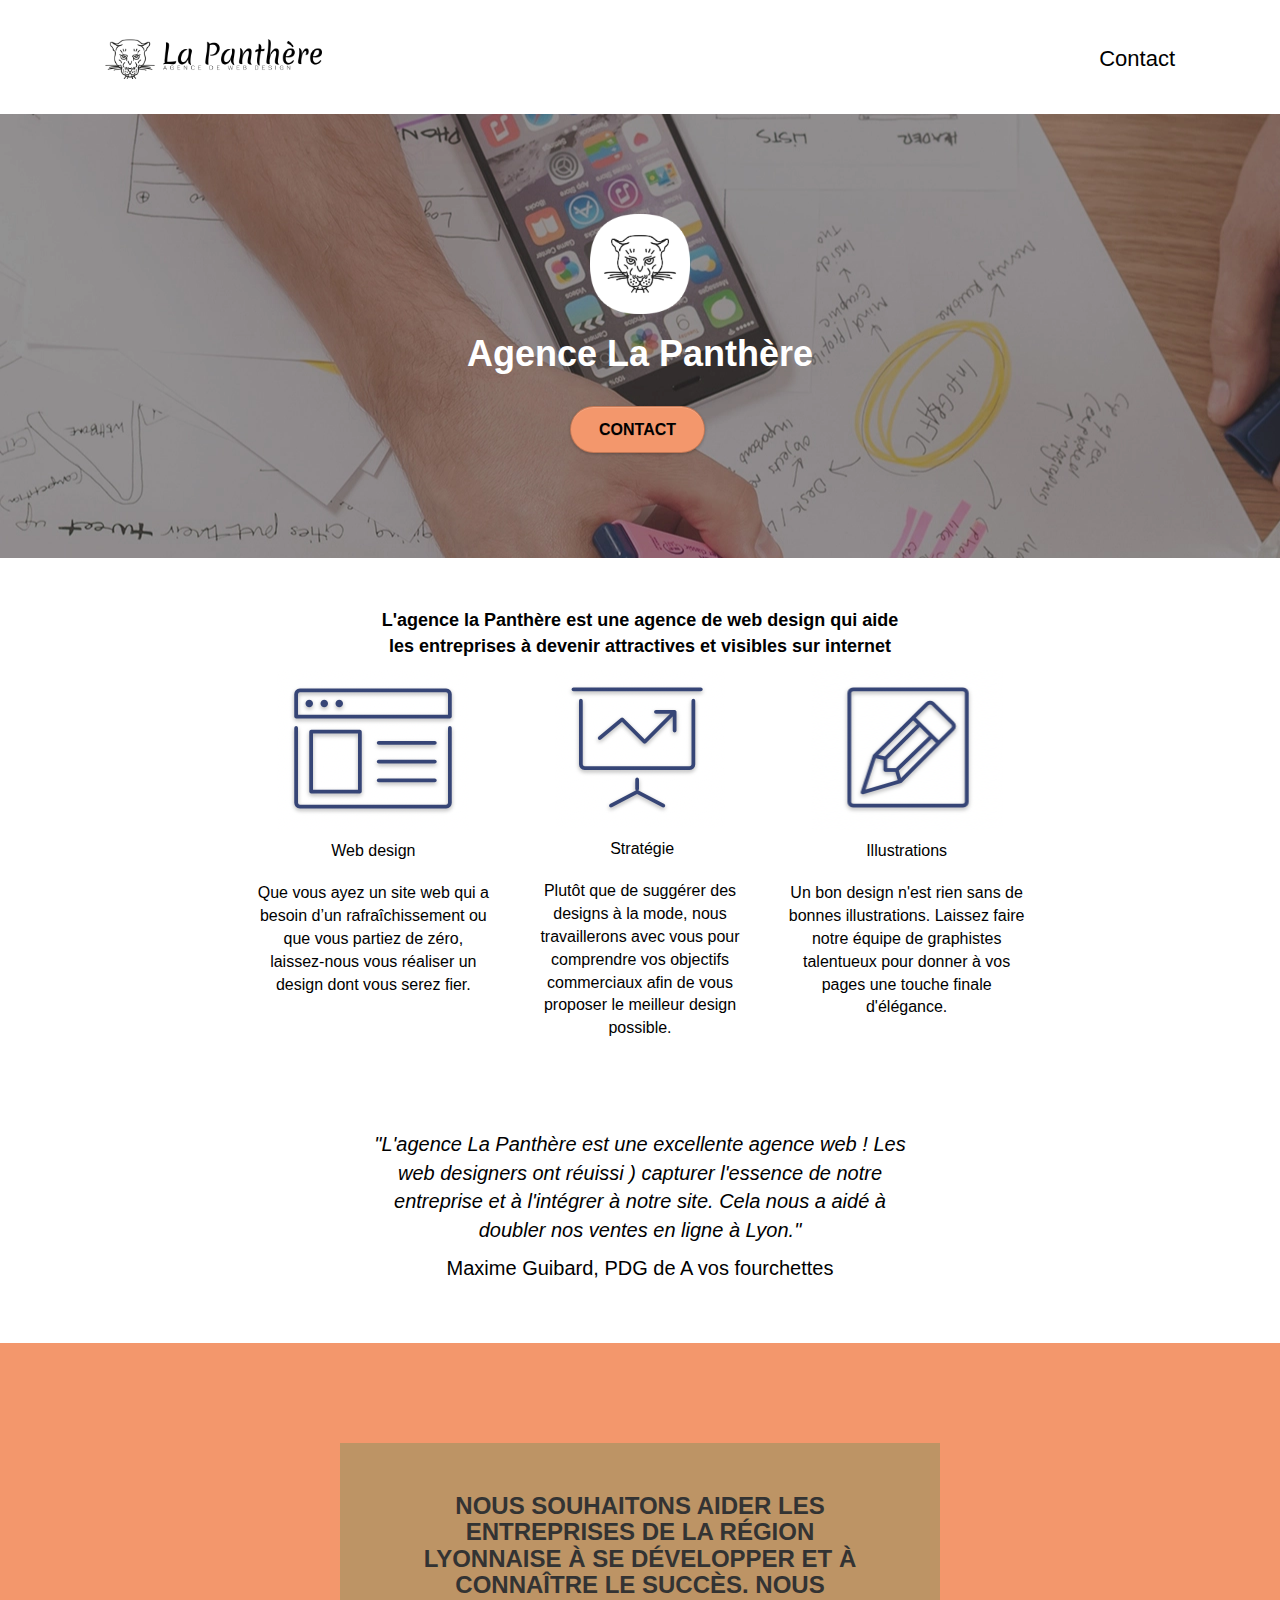
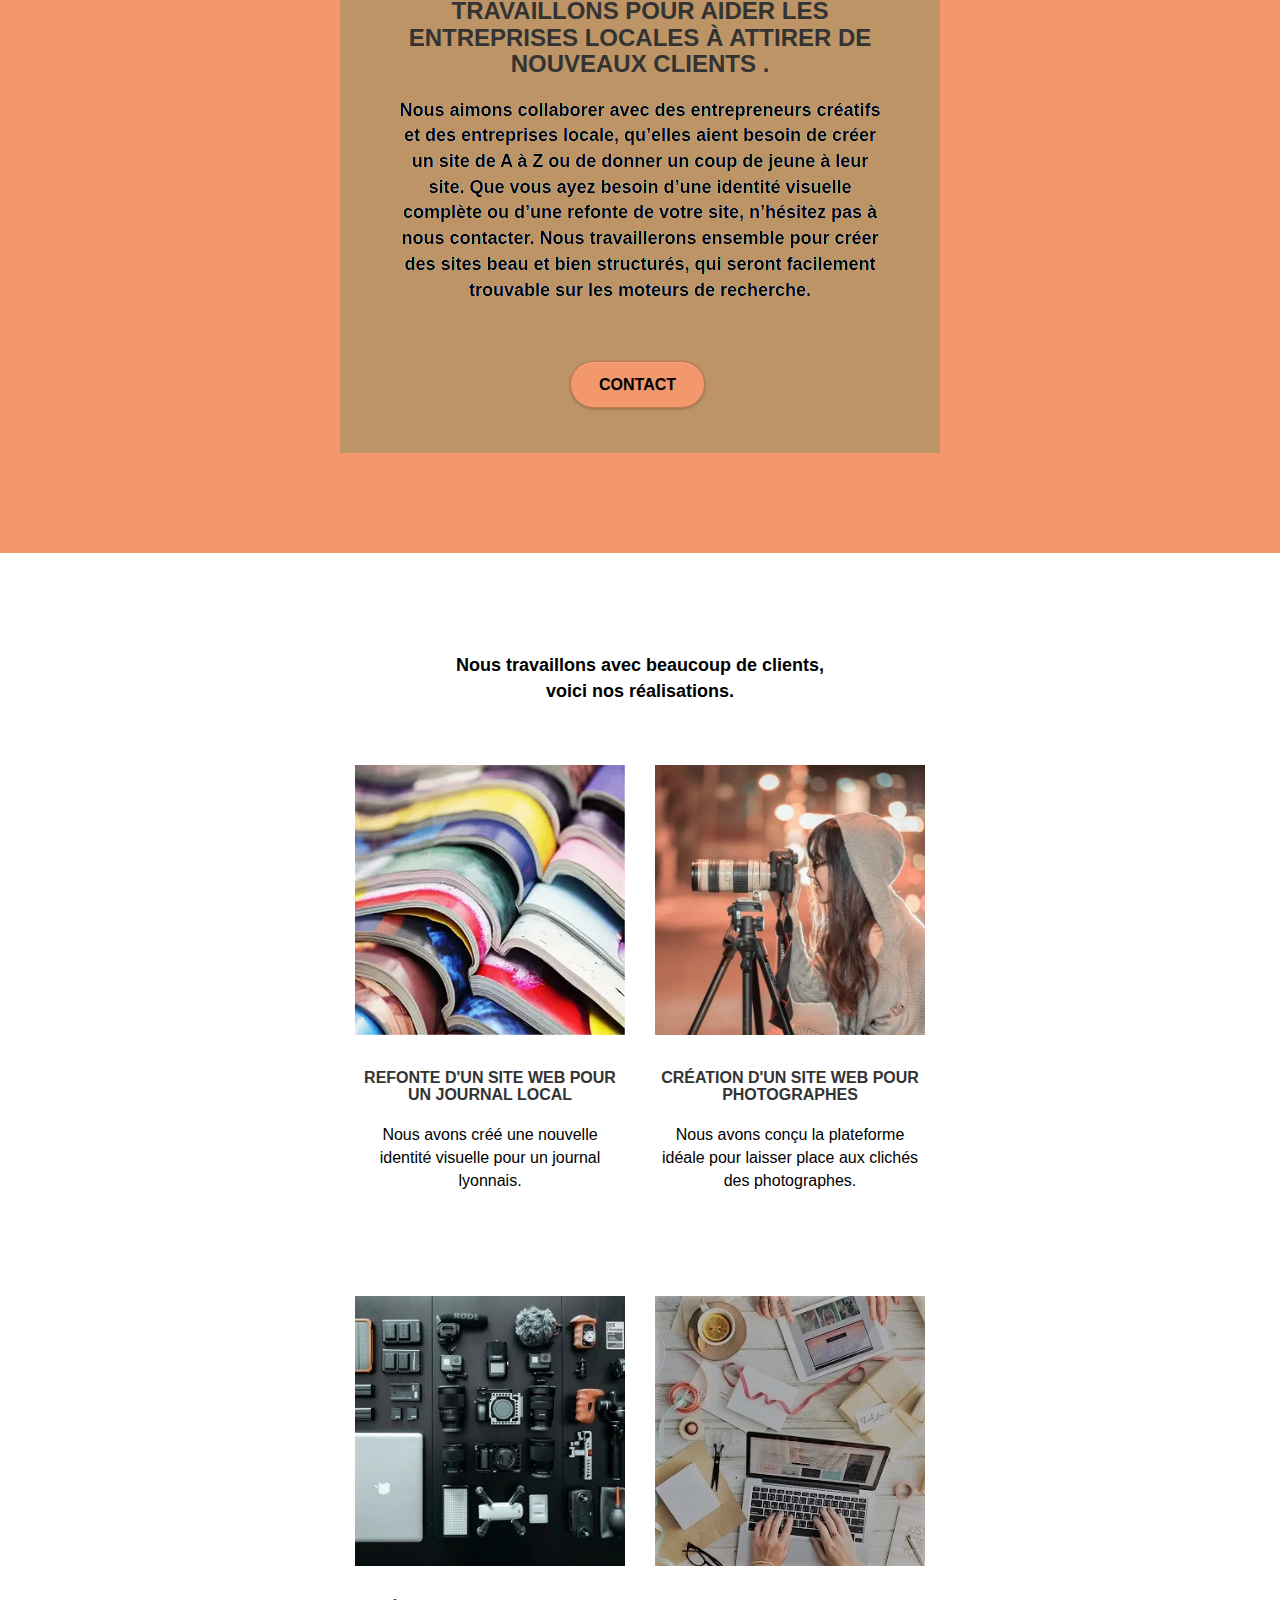
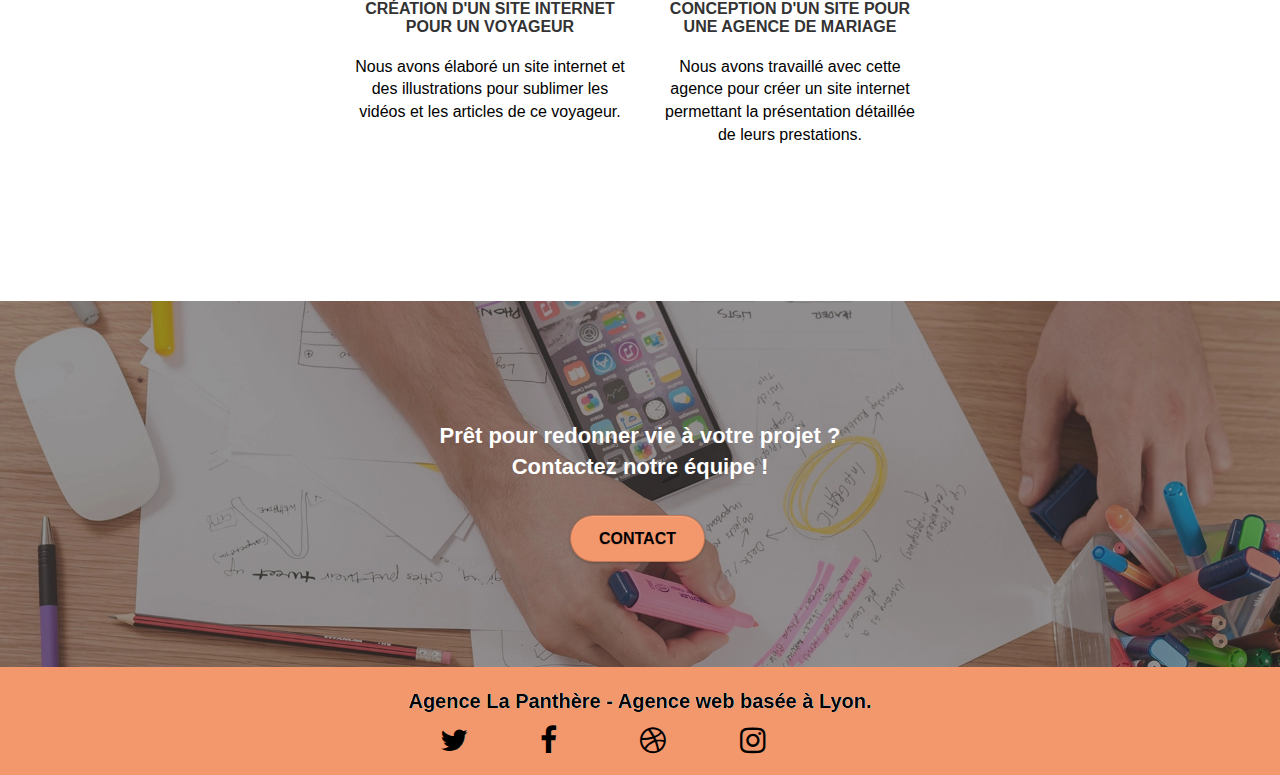
<file: index.html>
<!doctype html>
<html lang="fr">
<head>
    <meta charset="utf-8">
	<meta name="robots" content="index, follow">
	<meta name="description" content="Bienvenue sur la Panthère, une agence web basée sur Lyon, pour réaliser vos projets de webdesign">
    <meta name="viewport" content="width=device-width, initial-scale=1.0, viewport-fit=cover">
    <link rel="shortcut icon" type="image/png" href="favicon.jpg">
	
    
	<link rel="stylesheet" type="text/css" href="./css/bootstrap.css">
	<link rel="stylesheet" type="text/css" href="./css/et-line.css">
	<link rel="stylesheet" type="text/css" href="./css/font-awesome.css">
	<link rel="stylesheet" type="text/css" href="style.css">

	
    
	<script defer src="./js/jquery-2.1.0.js"></script>	
	<script defer src="./js/bootstrap.js"></script>
	<script defer src="./js/blocs.js"></script>
	<script defer src="./js/jquery.touchSwipe.js"></script>

    <title>Agence webdesign La Panthère Lyon</title>

    
<!-- Analytics -->
<!-- Google tag (gtag.js) -->
<!--<script async src="https://www.googletagmanager.com/gtag/js?id=G-XCWBS0M7JE" defer></script>-->
<script>
  window.dataLayer = window.dataLayer || [];
  function gtag(){dataLayer.push(arguments);}
  gtag('js', new Date());

  gtag('config', 'G-XCWBS0M7JE');
</script>
 
<!-- Analytics END -->
    
</head>
<body>
<!-- Principal conteneur -->
<div class="page-container">
    
<!-- bloc-0 -->
<div class="bloc bgc-white l-bloc " id="bloc-0">
	<div class="container bloc-sm">
		<nav>
			<div class="navbar-header1">
				<a class="navbar-brand" href="index.html">
				<img src="img/agence-la-panthere-monochrome.webp" alt="logo de l'agence la panthere" height="40" />
				</a>
				<a href="contact.html">Contact</a>
			</div>
		</nav>
	</div>
</div>

<!-- bloc-0 END -->

<!-- bloc-1-presentation -->
<main>
<div class="bloc bgc-dark-slate-blue bg-banniere d-bloc bg-t-edge bloc-bg-texture texture-paper b-parallax" id="bloc-1-hero">
	<div class="container bloc-lg">
		<div class="row tight-width-whitespace">
			<div class="col-sm-12">
				<img src="img/logo.webp" loading="lazy" class="center-block image-resize-mode" width="100" height="100" alt="Logo de l'Agence La Panthère" />
				<h1 class="text-center hero-bloc-text tc-white ">
					Agence La Panthère
				</h1>
				<div class="text-center">
					<form action="contact.html">
						<button	type="submit" class="btn btn-lg btn-clean btn-rd cta-hero btn-atomic-tangerine">CONTACT</button>
					</form>
				</div>
			</div>
		</div>
	</div>
</div>
<!-- bloc-1-presentation END -->

<!-- bloc-2-services -->
<div class="bloc bgc-white l-bloc" id="bloc-2-services">
	<div class="container bloc-md">
		<div class="row">
			<div class="col-sm-12 text-center">
				<p class="intro">L'agence la Panthère est une agence de web design qui aide<br> les entreprises à devenir attractives et visibles sur internet</p>
			</div>
		</div>
		<div class="row voffset-lg med-width-whitespace">
			<div class="col-sm-4">
				<div class="text-center">
					<img src="img/webdesign.webp" loading="lazy" width="192" height="160" alt="image représentant l'activité de web design de l'agence">
				</div>
				<h2 class="mg-md text-center">
					Web design
				</h2>
				<p class="text-center ">
					Que vous ayez un site web qui a besoin d&rsquo;un rafraîchissement ou que vous partiez de zéro, laissez-nous vous réaliser un design dont vous serez fier.
				</p>
			</div>
			<div class="col-sm-4">
				<div class="text-center">
					<img src="img/strategie.webp" loading="lazy" width="170" height="158" alt="logo chapitre strategie">
				</div>
				<h2 class="mg-md text-center">
					&nbsp;Stratégie
				</h2>
				<p class="text-center ">
					Plutôt que de suggérer des designs à la mode, nous travaillerons avec vous pour comprendre vos objectifs commerciaux afin de vous proposer le meilleur design possible.<br>
				</p>
			</div>
			<div class="col-sm-4">
				<div class="text-center">
					<img src="img/illustrations.webp" loading="lazy" width="192" height="160" alt="logo chapitre illustrations">
				</div>
				<h2 class="mg-md text-center">
					Illustrations
				</h2>
				<p class="text-center ">
					Un bon design n'est rien sans de bonnes illustrations. Laissez faire notre équipe de graphistes talentueux pour donner à vos pages une touche finale d'élégance.
				</p>
			</div>
		</div>
		<div class="row voffset-lg voffset">
			<div class="col-xs-12 col-md-8 col-md-offset-2 text-center">
				<p class="com">"L'agence La Panthère est une excellente agence web ! Les<br>
				web designers ont réuissi ) capturer l'essence de notre<br> entreprise 
				et à l'intégrer à notre site. Cela nous a aidé à<br> doubler nos ventes en 
				ligne à Lyon."</p>
				<p class="nom-com">
					Maxime Guibard, PDG de A vos fourchettes
				</p>
			</div>
		</div>
	</div>
</div>
<!-- bloc-2-services END -->

<!-- bloc-3-what-i-do -->
<div class="bloc tc-white bgc-atomic-tangerine bg-presentation d-bloc bloc-bg-texture texture-paper b-parallax" id="bloc-3-what-i-do">
	<div class="container bloc-lg">
		<div class="row tight-width-whitespace black-background">
			<div class="col-sm-12">
				<h3 class="mg-md text-center tc-white">
					Nous souhaitons aider les entreprises de la région Lyonnaise à se développer et à connaître le succès. Nous travaillons pour aider les entreprises locales à attirer de nouveaux clients .<br>
				</h3>
				<p class="text-center white">
					Nous aimons collaborer avec des entrepreneurs 
					créatifs et des entreprises locale, qu’elles 
					aient besoin de créer un site de A à Z ou de 
					donner un coup de jeune à leur site. Que vous 
					ayez besoin d’une identité visuelle complète 
					ou d’une refonte de votre site, n’hésitez pas 
					à nous contacter. Nous travaillerons ensemble 
					pour créer des sites beau et bien structurés, 
					qui seront facilement trouvable sur les moteurs 
					de recherche. <br><br>
					</p>

					<form action="contact.html" class="form-btn">
						<button	type="submit" class="btn btn-lg btn-clean btn-rd cta-hero btn-atomic-tangerine">CONTACT</button>
					</form>
			</div>
		</div>
	</div>
</div>
<!-- bloc-3-what-i-do END -->

<!-- bloc-4-portfolio -->
<div class="bloc bgc-white bg-lines-h2-bg bg-repeat l-bloc" id="bloc-4-portfolio">
	<div class="container bloc-lg">
		<div class="row">
			<div class="col-sm-12 text-center">
				<p class="com">Nous travaillons avec beaucoup de clients,<br>
					voici nos réalisations.</p>
			</div>
		</div>
		<div class="row tight-width-whitespace portfolio-row">
			<div class="col-sm-6">
				<a href="#" data-lightbox="img/1.webp" data-gallery-id="gallery-1" data-caption="Refonte d'un site web pour un journal local" data-frame="snapshot-lb">
				<img src="img/1-mobile.webp" loading="lazy" alt="Image représentant la refonte du site web d'un journal à Lyon" width="270" height="270" class="img-responsive portfolio-thumb" /></a>
				<h3 class="mg-md text-center">
					Refonte d'un site web pour un journal local
				</h3>
				<p class="text-center">
					Nous avons créé une nouvelle identité visuelle pour un journal lyonnais.
				</p>
			</div>
			<div class="col-sm-6">
				<a href="#" data-lightbox="img/2.webp" data-gallery-id="gallery-1" data-caption="Création d'un site web pour photographes" data-frame="snapshot-lb">
				<img src="img/2.webp" loading="lazy" alt="Image représentant la création d'un site web pour photographes" width="270" height="270" class="img-responsive portfolio-thumb" /></a>
				<h3 class="mg-md text-center">
					Création d'un site web pour photographes
				</h3>
				<p class="text-center">
					Nous avons conçu la plateforme idéale pour laisser place aux clichés des photographes.
				</p>
			</div>
		</div>
		<div class="row tight-width-whitespace portfolio-row">
			<div class="col-sm-6">
				<a href="#" data-lightbox="img/3.webp" data-gallery-id="gallery-1" data-caption="Création d'un site internet pour un voyageur" data-frame="snapshot-lb">
				<img src="img/3.webp" loading="lazy" alt="Image représentant la création d'un site web et d'illustrations pour un voyageur" width="270" height="270" class="img-responsive portfolio-thumb" /></a>
				<h3 class="mg-md text-center">
					Création d'un site internet pour un voyageur
				</h3>
				<p class="text-center">
					Nous avons élaboré un site internet et des illustrations pour sublimer les vidéos et les articles de ce voyageur.
				</p>
			</div>
			<div class="col-sm-6">
				<a href="#" data-lightbox="img/4.webp" data-gallery-id="gallery-1" data-caption="Conception d'un site pour une agence de mariage" data-frame="snapshot-lb">
				<img src="img/4.webp" alt="Image représentant la création d'un site internet pour une agence de mariage" width="270" height="270" class="img-responsive portfolio-thumb" /></a>
				<h3 class="mg-md text-center">
					Conception d'un site pour une agence de mariage
				</h3>
				<p class="text-center">
					Nous avons travaillé avec cette agence pour créer un site internet permettant la présentation détaillée de leurs prestations.
				</p>
			</div>
		</div>
	</div>
</div>
<!-- bloc-4-portfolio END -->

<!-- bloc-5-cta -->
<div class="bloc bgc-dark-slate-blue bg-banniere d-bloc bloc-bg-texture texture-paper" id="bloc-5-cta">
	<div class="container bloc-lg">
		<div class="row">
			<h2 class="question">
				Prêt pour redonner vie à votre projet ?<br>Contactez notre équipe !
			</h2>
			<div class="col-sm-12 text-center">
				<form action="contact.html">
					<button	type="submit" class="btn btn-lg btn-clean btn-rd cta-hero btn-atomic-tangerine">CONTACT</button>
				</form>
			</div>
		</div>
	</div>
</div>
</main>
<!-- bloc-5-cta END -->

<!-- Footer - bloc-8 -->
<footer class="bloc bgc-atomic-tangerine d-bloc" id="bloc-8">
	<div class="container bloc-sm">
		<div class="row">
			<div class="col-sm-12">
				<p class="text-center black">
					Agence La Panthère - Agence web basée à Lyon.<br>
				</p>
				<div class="row row-no-gutters social">
					<div class="col-sm-3">
						<div class="text-center">
							<a class="social" href="https://twitter.com/" aria-label="twitter link"><span class="fa fa-twitter icon-md"></span></a>
						</div>
					</div>
					<div class="col-sm-3">
						<div class="text-center">
							<a class="social" href="https://fr-fr.facebook.com/" aria-label="facebook link"><span class="fa fa-facebook icon-md"></span></a>
						</div>
					</div>
					<div class="col-sm-3">
						<div class="text-center">
							<a class="social" href="https://dribbble.com/" aria-label="dribbble link"><span class="fa fa-dribbble icon-md"></span></a>
						</div>
					</div>
					<div class="col-sm-3">
						<div class="text-center">
							<a class="social" href="https://www.instagram.com/?hl=fr" aria-label="instagram link"><span class="fa fa-instagram icon-md"></span></a>
						</div>

					</div>
				</div>
			</div>
		</div>
	</div>
</footer>
<!-- Footer - bloc-8 END -->

</div>
<!-- Principal conteneur END -->
    

</body>
</html>
</file>
<file: css/et-line.css>
@font-face {
    font-family: et-line;
    src: url(../fonts/et-line.eot);
    src: url(../fonts/et-line.eot?#iefix) format('embedded-opentype'), url(../fonts/et-line.woff) format('woff'), url(../fonts/et-line.ttf) format('truetype'), url(../fonts/et-line.svg#et-line) format('svg');
    font-weight: 400;
    font-style: normal
}

.et-icon-adjustments,
.et-icon-alarmclock,
.et-icon-anchor,
.et-icon-aperture,
.et-icon-attachment,
.et-icon-bargraph,
.et-icon-basket,
.et-icon-beaker,
.et-icon-bike,
.et-icon-book-open,
.et-icon-briefcase,
.et-icon-browser,
.et-icon-calendar,
.et-icon-camera,
.et-icon-caution,
.et-icon-chat,
.et-icon-circle-compass,
.et-icon-clipboard,
.et-icon-clock,
.et-icon-cloud,
.et-icon-compass,
.et-icon-desktop,
.et-icon-dial,
.et-icon-document,
.et-icon-documents,
.et-icon-download,
.et-icon-dribbble,
.et-icon-edit,
.et-icon-envelope,
.et-icon-expand,
.et-icon-facebook,
.et-icon-flag,
.et-icon-focus,
.et-icon-gears,
.et-icon-genius,
.et-icon-gift,
.et-icon-global,
.et-icon-globe,
.et-icon-googleplus,
.et-icon-grid,
.et-icon-happy,
.et-icon-hazardous,
.et-icon-heart,
.et-icon-hotairballoon,
.et-icon-hourglass,
.et-icon-key,
.et-icon-laptop,
.et-icon-layers,
.et-icon-lifesaver,
.et-icon-lightbulb,
.et-icon-linegraph,
.et-icon-linkedin,
.et-icon-lock,
.et-icon-magnifying-glass,
.et-icon-map,
.et-icon-map-pin,
.et-icon-megaphone,
.et-icon-mic,
.et-icon-mobile,
.et-icon-newspaper,
.et-icon-notebook,
.et-icon-paintbrush,
.et-icon-paperclip,
.et-icon-pencil,
.et-icon-phone,
.et-icon-picture,
.et-icon-pictures,
.et-icon-piechart,
.et-icon-presentation,
.et-icon-pricetags,
.et-icon-printer,
.et-icon-profile-female,
.et-icon-profile-male,
.et-icon-puzzle,
.et-icon-quote,
.et-icon-recycle,
.et-icon-refresh,
.et-icon-ribbon,
.et-icon-rss,
.et-icon-sad,
.et-icon-scissors,
.et-icon-scope,
.et-icon-search,
.et-icon-shield,
.et-icon-speedometer,
.et-icon-strategy,
.et-icon-streetsign,
.et-icon-tablet,
.et-icon-target,
.et-icon-telescope,
.et-icon-toolbox,
.et-icon-tools,
.et-icon-tools-2,
.et-icon-trophy,
.et-icon-tumblr,
.et-icon-twitter,
.et-icon-upload,
.et-icon-video,
.et-icon-wallet,
.et-icon-wine {
    font-family: et-line;
    speak: none;
    font-style: normal;
    font-weight: 400;
    font-variant: normal;
    text-transform: none;
    line-height: 1;
    -webkit-font-smoothing: antialiased;
    -moz-osx-font-smoothing: grayscale;
    display: inline-block
}

.et-icon-mobile:before {
    content: "\e000"
}

.et-icon-laptop:before {
    content: "\e001"
}

.et-icon-desktop:before {
    content: "\e002"
}

.et-icon-tablet:before {
    content: "\e003"
}

.et-icon-phone:before {
    content: "\e004"
}

.et-icon-document:before {
    content: "\e005"
}

.et-icon-documents:before {
    content: "\e006"
}

.et-icon-search:before {
    content: "\e007"
}

.et-icon-clipboard:before {
    content: "\e008"
}

.et-icon-newspaper:before {
    content: "\e009"
}

.et-icon-notebook:before {
    content: "\e00a"
}

.et-icon-book-open:before {
    content: "\e00b"
}

.et-icon-browser:before {
    content: "\e00c"
}

.et-icon-calendar:before {
    content: "\e00d"
}

.et-icon-presentation:before {
    content: "\e00e"
}

.et-icon-picture:before {
    content: "\e00f"
}

.et-icon-pictures:before {
    content: "\e010"
}

.et-icon-video:before {
    content: "\e011"
}

.et-icon-camera:before {
    content: "\e012"
}

.et-icon-printer:before {
    content: "\e013"
}

.et-icon-toolbox:before {
    content: "\e014"
}

.et-icon-briefcase:before {
    content: "\e015"
}

.et-icon-wallet:before {
    content: "\e016"
}

.et-icon-gift:before {
    content: "\e017"
}

.et-icon-bargraph:before {
    content: "\e018"
}

.et-icon-grid:before {
    content: "\e019"
}

.et-icon-expand:before {
    content: "\e01a"
}

.et-icon-focus:before {
    content: "\e01b"
}

.et-icon-edit:before {
    content: "\e01c"
}

.et-icon-adjustments:before {
    content: "\e01d"
}

.et-icon-ribbon:before {
    content: "\e01e"
}

.et-icon-hourglass:before {
    content: "\e01f"
}

.et-icon-lock:before {
    content: "\e020"
}

.et-icon-megaphone:before {
    content: "\e021"
}

.et-icon-shield:before {
    content: "\e022"
}

.et-icon-trophy:before {
    content: "\e023"
}

.et-icon-flag:before {
    content: "\e024"
}

.et-icon-map:before {
    content: "\e025"
}

.et-icon-puzzle:before {
    content: "\e026"
}

.et-icon-basket:before {
    content: "\e027"
}

.et-icon-envelope:before {
    content: "\e028"
}

.et-icon-streetsign:before {
    content: "\e029"
}

.et-icon-telescope:before {
    content: "\e02a"
}

.et-icon-gears:before {
    content: "\e02b"
}

.et-icon-key:before {
    content: "\e02c"
}

.et-icon-paperclip:before {
    content: "\e02d"
}

.et-icon-attachment:before {
    content: "\e02e"
}

.et-icon-pricetags:before {
    content: "\e02f"
}

.et-icon-lightbulb:before {
    content: "\e030"
}

.et-icon-layers:before {
    content: "\e031"
}

.et-icon-pencil:before {
    content: "\e032"
}

.et-icon-tools:before {
    content: "\e033"
}

.et-icon-tools-2:before {
    content: "\e034"
}

.et-icon-scissors:before {
    content: "\e035"
}

.et-icon-paintbrush:before {
    content: "\e036"
}

.et-icon-magnifying-glass:before {
    content: "\e037"
}

.et-icon-circle-compass:before {
    content: "\e038"
}

.et-icon-linegraph:before {
    content: "\e039"
}

.et-icon-mic:before {
    content: "\e03a"
}

.et-icon-strategy:before {
    content: "\e03b"
}

.et-icon-beaker:before {
    content: "\e03c"
}

.et-icon-caution:before {
    content: "\e03d"
}

.et-icon-recycle:before {
    content: "\e03e"
}

.et-icon-anchor:before {
    content: "\e03f"
}

.et-icon-profile-male:before {
    content: "\e040"
}

.et-icon-profile-female:before {
    content: "\e041"
}

.et-icon-bike:before {
    content: "\e042"
}

.et-icon-wine:before {
    content: "\e043"
}

.et-icon-hotairballoon:before {
    content: "\e044"
}

.et-icon-globe:before {
    content: "\e045"
}

.et-icon-genius:before {
    content: "\e046"
}

.et-icon-map-pin:before {
    content: "\e047"
}

.et-icon-dial:before {
    content: "\e048"
}

.et-icon-chat:before {
    content: "\e049"
}

.et-icon-heart:before {
    content: "\e04a"
}

.et-icon-cloud:before {
    content: "\e04b"
}

.et-icon-upload:before {
    content: "\e04c"
}

.et-icon-download:before {
    content: "\e04d"
}

.et-icon-target:before {
    content: "\e04e"
}

.et-icon-hazardous:before {
    content: "\e04f"
}

.et-icon-piechart:before {
    content: "\e050"
}

.et-icon-speedometer:before {
    content: "\e051"
}

.et-icon-global:before {
    content: "\e052"
}

.et-icon-compass:before {
    content: "\e053"
}

.et-icon-lifesaver:before {
    content: "\e054"
}

.et-icon-clock:before {
    content: "\e055"
}

.et-icon-aperture:before {
    content: "\e056"
}

.et-icon-quote:before {
    content: "\e057"
}

.et-icon-scope:before {
    content: "\e058"
}

.et-icon-alarmclock:before {
    content: "\e059"
}

.et-icon-refresh:before {
    content: "\e05a"
}

.et-icon-happy:before {
    content: "\e05b"
}

.et-icon-sad:before {
    content: "\e05c"
}

.et-icon-facebook:before {
    content: "\e05d"
}

.et-icon-twitter:before {
    content: "\e05e"
}

.et-icon-googleplus:before {
    content: "\e05f"
}

.et-icon-rss:before {
    content: "\e060"
}

.et-icon-tumblr:before {
    content: "\e061"
}

.et-icon-linkedin:before {
    content: "\e062"
}

.et-icon-dribbble:before {
    content: "\e063"
}
</file>
<file: style.css>
body{margin:0;padding:0;background:#FFF;overflow-x:hidden;-webkit-font-smoothing:antialiased;-moz-osx-font-smoothing:grayscale}a,button{transition:all .3s ease-in-out;outline:none!important;text-decoration:none}a:hover{text-decoration:none;cursor:pointer}#page-loading-blocs-notifaction{position:fixed;top:0;bottom:0;width:100%;z-index:100000;background:#FFF url(img/pageload-spinner.gif) no-repeat center center}li a{color:#000}.bloc{width:100%;clear:both;background:50% 50% no-repeat;-webkit-background-size:cover;-moz-background-size:cover;-o-background-size:cover;background-size:cover;position:relative}.form-group{text-align:start;width:95%}.bloc-button{display:flex}.bloc-lg{display:flex;flex-direction:column;align-items:center;padding:100px 50px}.bloc-md{padding:50px}.col-sm-12 p{font-size:18px;font-weight:bolder;color:black;display:flex;flex-direction:column;align-items:center;text-shadow:0 0 white,0 0 0em white,0 0 0 #fff}.col-sm-12 .black{color:#000;font-weight:700;font-size:20px}.bg-dots-bg{background-image:url(img/dots-bg.webp)}.col-xs-12 .com{font-size:20px;font-style:oblique}.col-xs-12 .nom-com{font-size:20px;font-style:normal}.bloc-sm{padding:20px 50px}.bg-center,.bg-l-edge,.bg-r-edge,.bg-t-edge,.bg-b-edge,.bg-tl-edge,.bg-bl-edge,.bg-tr-edge,.bg-br-edge,.bg-repeat{-webkit-background-size:auto!important;-moz-background-size:auto!important;-o-background-size:auto!important;background-size:auto!important}.bg-repeat{background:repeat}.bg-t-edge{background:top no-repeat}.bloc-bg-texture::before{content:"";background-size:2px 2px;position:absolute;top:0;bottom:0;left:0;right:0}.b-parallax{background-attachment:fixed}.d-bloc{color:rgba(255,255,255,.7)}.d-bloc button:hover{color:rgba(255,255,255,.9)}.d-bloc .icon-round,.d-bloc .icon-square,.d-bloc .icon-rounded,.d-bloc .icon-semi-rounded-a,.d-bloc .icon-semi-rounded-b{border-color:rgba(255,255,255,.9)}.d-bloc .divider-h span{border-color:rgba(255,255,255,.2)}.d-bloc .a-btn,.d-bloc .navbar a,.d-bloc .navbar-brand,.d-bloc a .icon-sm,.d-bloc a .icon-md,.d-bloc a .icon-lg,.d-bloc a .icon-xl,.d-bloc h1 a,.d-bloc h2 a,.d-bloc h3 a,.d-bloc h4 a,.d-bloc h5 a,.d-bloc h6 a,.d-bloc p a{color:#000}.d-bloc .a-btn:hover,.d-bloc .navbar a:hover,.d-bloc .navbar-brand:hover,.d-bloc a:hover .icon-sm,.d-bloc a:hover .icon-md,.d-bloc a:hover .icon-lg,.d-bloc a:hover .icon-xl,.d-bloc h1 a:hover,.d-bloc h2 a:hover,.d-bloc h3 a:hover,.d-bloc h4 a:hover,.d-bloc h5 a:hover,.d-bloc h6 a:hover,.d-bloc p a:hover{color:rgba(255,255,255,1)}.d-bloc .navbar-toggle .icon-bar{background:rgba(255,255,255,1)}.d-bloc .btn-wire,.d-bloc .btn-wire:hover{color:rgba(255,255,255,1);border-color:rgba(255,255,255,1)}.d-bloc .panel{color:rgba(0,0,0,.5)}.d-bloc .panel button:hover{color:rgba(0,0,0,.7)}.d-bloc .panel icon{border-color:rgba(0,0,0,.7)}.d-bloc .panel .divider-h span{border-color:rgba(0,0,0,.1)}.d-bloc .panel .a-btn{color:rgba(0,0,0,.6)}.d-bloc .panel .a-btn:hover{color:rgba(0,0,0,1)}.d-bloc .panel .btn-wire,.d-bloc .panel .btn-wire:hover{color:rgba(0,0,0,.7);border-color:rgba(0,0,0,.3)}.d-bloc .panel,.l-bloc{color:rgba(0,0,0,.5)}.d-bloc .panel button:hover,.l-bloc button:hover{color:rgba(0,0,0,.7)}.l-bloc .icon-round,.l-bloc .icon-square,.l-bloc .icon-rounded,.l-bloc .icon-semi-rounded-a,.l-bloc .icon-semi-rounded-b{border-color:rgba(0,0,0,.7)}.d-bloc .panel .divider-h span,.l-bloc .divider-h span{border-color:rgba(0,0,0,.1)}.d-bloc .panel .a-btn,.l-bloc .a-btn,.l-bloc .navbar a,.l-bloc .navbar-brand,.l-bloc a .icon-sm,.l-bloc a .icon-md,.l-bloc a .icon-lg,.l-bloc a .icon-xl,.l-bloc h1 a,.l-bloc h2 a,.l-bloc h3 a,.l-bloc h4 a,.l-bloc h5 a,.l-bloc h6 a,.l-bloc p a{color:rgb(0,0,0)}.d-bloc .panel .a-btn:hover,.l-bloc .a-btn:hover,.l-bloc .navbar a:hover,.l-bloc .navbar-brand:hover,.l-bloc a:hover .icon-sm,.l-bloc a:hover .icon-md,.l-bloc a:hover .icon-lg,.l-bloc a:hover .icon-xl,.l-bloc h1 a:hover,.l-bloc h2 a:hover,.l-bloc h3 a:hover,.l-bloc h4 a:hover,.l-bloc h5 a:hover,.l-bloc h6 a:hover,.l-bloc p a:hover{color:rgba(0,0,0,1)}.l-bloc .navbar-toggle .icon-bar{color:rgba(0,0,0,.6)}.d-bloc .panel .btn-wire,.d-bloc .panel .btn-wire:hover,.l-bloc .btn-wire,.l-bloc .btn-wire:hover{color:rgba(0,0,0,.7);border-color:rgba(0,0,0,.3)}.voffset{margin-top:30px}.voffset-lg{margin-top:80px}.row-no-gutters{margin-right:0;margin-left:0}.row.row-no-gutters>[class^="col-"],.row.row-no-gutters>[class*=" col-"]{padding-right:0;padding-left:0}#bloc-1-hero h1{font-size:36px}.navbar{margin-bottom:0;z-index:1}.navbar-brand{height:auto;padding-top: 15px;padding-bottom: 15px;padding-left:0px;font-size:25px;font-weight:400;font-weight:600;line-height:44px}.navbar-brand img{max-height:200px;margin:0 5px 0 0;display:inline}.navbar-brand img[src$=svg]{min-width:100px}.nav-center .navbar-brand img{margin:0}.navbar .nav{padding-top:2px;margin-right:5px;float:right;z-index:1}.nav>li{float:left;margin-top:4px;font-size:16px}.navbar-nav .open .dropdown-menu>li>a{text-align:inherit}.nav>li a:hover,.nav>li a:focus{background:transparent}.navbar-toggle{margin:10px 10px 0 0;border:0}.navbar-toggle:hover{background:transparent!important}.navbar-toggle .icon-bar{background-color:rgba(0,0,0,.5);width:26px}.nav-invert .navbar .nav{float:left}.navbar-header{display:flex;justify-content:space-between;align-items:baseline}.nav-invert .navbar-header,.nav-invert .navbar-brand{float:right;position:relative;z-index:2}@media (min-width:768px){.site-navigation{position:absolute;top:50%;right:20px;transform:translate(0,-50%);-webkit-transform:translateY(-50%)}.nav>li .dropdown-menu a,.nav>li .dropdown-menu a:hover{color:#484848}.nav-invert .site-navigation{left:0;right:0}.nav-center{text-align:center}.nav-center .navbar-header{width:100%}.nav-center .navbar-header,.nav-center .navbar-brand,.nav-center .nav>li{float:none;display:inline-block}.nav-center .site-navigation{position:relative;width:100%;right:0;margin-right:0;margin-top:20px}.nav-center.mini-nav .navbar-toggle{float:none;margin:10px auto 0}}.nav>li>.dropdown a{background:none!important;display:block;padding:14px 15px}nav .caret{margin:0 5px}.dropdown-menu .dropdown-menu{top:-8px;left:100%}.dropdown-menu .dropmenu-flow-right{top:100%;left:0;margin-left:-1px;border-top-left-radius:0;border-top-right-radius:0}.dropdown-menu .dropdown span{border:4px solid #000;border-top-color:transparent;border-right-color:transparent;border-bottom-color:transparent;margin:6px -5px 0 0!important;float:right}.mg-md{margin-top:10px;margin-bottom:20px}.text-center{font-size:16px}.mg-lg{margin-top:10px;margin-bottom:40px}.btn{margin:0 5px 5px 0}.btn.pull-right{margin:0 0 5px 5px}.btn-d,.btn-d:hover,.btn-d:focus{color:#FFF;background:rgba(0,0,0,.3)}button{outline:none!important}.btn-rd{border-radius:40px}.btn-clean{border:1px solid rgba(0,0,0,.08);border-bottom-color:rgba(0,0,0,.1);text-shadow:0 1px 0 rgba(0,0,1,.1);box-shadow:0 1px 3px rgba(0,0,1,.25),inset 0 1px 0 0 rgba(255,255,255,.15)}.icon-md{font-size:30px!important}.icon-lg{font-size:60px!important}.sm-shadow{text-shadow:0 1px 2px rgba(0,0,0,.3)}.panel-sq,.panel-sq .panel-heading,.panel-sq .panel-footer{border-radius:0}.panel-rd{border-radius:30px}.panel-rd .panel-heading{border-radius:29px 29px 0 0}.panel-rd .panel-footer{border-radius:0 0 29px 29px}.form-control{border-color:rgba(0,0,0,.2);background-color:#fbe3d7;width:100%; height: 30px;}#form_1{display:flex;flex-direction:column;align-items:start}.scrollToTop{width:40px;height:40px;position:fixed;bottom:20px;right:20px;opacity:0;z-index:500;transition:all .3s ease-in-out}.scrollToTop span{margin-top:6px}.showScrollTop{font-size:14px;opacity:1}a[data-lightbox]{position:relative;display:block;text-align:center}a[data-lightbox]:hover::before{content:"+";font-family:"HelveticaNeue-Light","Helvetica Neue Light","Helvetica Neue",Helvetica,Arial;font-size:32px;width:50px;height:50px;margin-left:-25px;border-radius:50%;background:rgba(0,0,0,.6);color:#FFF;font-weight:100;z-index:1;position:absolute;top:50%;transform:translateY(-50%);-webkit-transform:translateY(-50%)}a[data-lightbox]:hover img{opacity:.6;-webkit-animation-fill-mode:none;animation-fill-mode:none}#lightbox-modal{display:flex;align-items:center}#lightbox-modal .modal-dialog{width:90%;max-width:900px;margin:0 auto 0}#lightbox-modal .modal-dialog img{max-height:90vh;margin:0 auto}.lightbox-caption{padding:20px;color:#FFF;background:rgba(0,0,0,.5);position:absolute;left:15px;right:15px;bottom:5px}.close-lightbox{color:#FFF;font-size:30px;position:absolute;top:20px;right:20px;z-index:20;background:rgba(0,0,0,.5);border:none;line-height:30px;padding:0 9px 5px;opacity:.3}.close-lightbox:hover,.next-lightbox:hover,.prev-lightbox:hover{opacity:1;color:#FFF}.next-lightbox,.prev-lightbox{font-size:20px;color:rgba(255,255,255,.9);background:rgba(0,0,0,.5);transition:all .2s ease-in-out;position:absolute;top:45%;z-index:1;opacity:.4}.next-lightbox{padding:6px 8px 1px 13px;right:25px}.prev-lightbox{padding:6px 13px 1px 10px;left:25px}.snapshot-lb .modal-body{padding-bottom:45px}.snapshot-lb .lightbox-caption{padding:0;color:rgba(0,0,0,.5);background:none}h1,h2,h3,h4,h5,h6,p,label,.btn,a{font-family:"helvetica";font-weight:400;color:#000;outline:none;font-size:22px}.hero-bloc-text{font-size:38px}.hero-bloc-text-sub{font-size:36px}.statement-bloc-text{line-height:26px;font-style:italic;font-size:20px;text-align:center;font-weight:lighter;max-width:520px;margin:auto auto auto auto}p{font-size:16px}.tight-width-whitespace{max-width:600px;margin:auto auto auto auto}.h1{font-size:20px;font-family:"Open Sans"}.cta-hero{margin-top:22px;color:#000;text-transform:uppercase;padding:12px 28px 12px 28px;font-size:16px;font-weight:700}.social{max-width:400px;margin:auto auto auto auto;display: flex;justify-content: space-between;}h2{font-size:22px;line-height:1.4em}h3{font-size:15px;text-transform:uppercase;font-weight:700;color:#333333!important}.med-width-whitespace{max-width:800px;margin:auto auto auto auto;box-shadow:0 0 0 #000}.fond{position:absolute;top:0;left:0;width:100%;height:100%}.fond2{position:absolute;top:0;left:0;opacity:.8}h1{color:#000}h4{color:#333333!important}.icons{margin-bottom:14px;margin-top:24px}.white{color:#000}.portfolio-thumb{margin-bottom:24px}.portfolio-row{margin-bottom:44px;margin-top:50px}.avatar{box-shadow:0 4px 9px rgba(0,0,0,.3)}.black-background{background-color:rgba(165,147,99,.7);padding:40px 40px 40px 40px}.bold-link{font-weight:900;text-decoration:underline!important}.bgc-white{background-color:#FFF}.bgc-dark-slate-blue{background-color:#364577}.bgc-atomic-tangerine{background-color: #f3976c}.tc-white{color:white;font-weight:700;font-size:24px}.btn-atomic-tangerine{background:#F3976C;color:#000;border-color:rgba(0,0,0,.2)}.btn-atomic-tangerine:hover{border:1px solid #fff;text-shadow:1px 1px 2px white,0 0 1em white,0 0 .2em #fff}.ltc-white{color:#000}.ltc-white:hover{color:#cccccc!important}.ltc-atomic-tangerine{color:#F3976C!important}.ltc-atomic-tangerine:hover{color:#c27956!important}.icon-dark-slate-blue{color:#364577!important;border-color:#364577!important}.bg-dots-bg{background-image:url(img/dots-bg.webp)}.bg-banniere{background-image:url(img/agence-la-panthere.webp)}.bg-presentation{background-image:url(img/image-de-presentation.webp)}@media (max-width:1024px){.bloc.full-width-bloc,.bloc-tile-2.full-width-bloc .container,.bloc-tile-3.full-width-bloc .container,.bloc-tile-4.full-width-bloc .container{padding-left:0;padding-right:0}}@media (max-width:992px) and (min-width:768px){.navbar .nav{max-width:80%}.nav-center.navbar .nav{max-width:100%}}@media only screen and (min-width:768px) and (max-width:1024px) and (orientation:landscape){.b-parallax{background-attachment:scroll}}@media only screen and (min-width:1024px) and (max-width:1366px) and (-webkit-min-device-pixel-ratio:1.5){.b-parallax{background-attachment:scroll}}@media (max-width:991px){.b-parallax{background-attachment:scroll}.page-container,#hero-bloc{overflow-x:hidden;position:relative}.bloc-group,.bloc-group .bloc{display:block;width:100%}.bloc-fill-screen .fill-bloc-top-edge,.bloc-fill-screen .fill-bloc-bottom-edge{padding:0 20px}}@media (max-width:767px){.page-container{overflow-x:hidden;position:relative}h1,h2,h3,h4,h5,h6,p,#disqus_thread{padding-left:10px!important;padding-right:10px!important}.b-parallax{background-attachment:scroll}.navbar .nav{padding-top:0;border-top:1px solid rgba(0,0,0,.2);float:none!important}.navbar.row{margin-left:0;margin-right:0}.site-navigation{position:inherit;transform:none;-webkit-transform:none;-ms-transform:none}.nav>li{margin-top:0;border-bottom:1px solid rgba(0,0,0,.1);background:rgba(0,0,0,.05);text-align:left;padding-left:15px;width:100%}.nav>li:hover{background:rgba(0,0,0,.08)}.dropdown .dropdown a .caret{float:none;margin:5px 0 0 10px!important;border:4px solid #000;border-bottom-color:transparent;border-right-color:transparent;border-left-color:transparent}#hero-bloc .navbar .nav{background:rgba(0,0,0,.8)}#hero-bloc .navbar .nav a{color:rgba(255,255,255,.6)}.hero{padding:50px 0}.hero-nav{left:-1px;right:-1px}.navbar-collapse{padding:0;overflow-x:hidden;-webkit-box-shadow:none;box-shadow:none}.navbar-brand img{max-height:40px;width:auto}.nav-invert .navbar-header{float:none;width:100%}.nav-invert .navbar-toggle{float:left;margin-left:10px}.bloc{padding-left:0;padding-right:0}.bloc-xxl,.bloc-xl,.bloc-lg{padding:40px 0}.bloc-sm,.bloc-md{padding-left:0;padding-right:0}.bloc-tile-2 .container,.bloc-tile-3 .container,.bloc-tile-4 .container,.bloc-fill-screen .fill-bloc-top-edge,.bloc-fill-screen .fill-bloc-bottom-edge{padding-left:0;padding-right:0}.a-block{padding:0 10px}.btn-dwn{display:none}.voffset{margin-top:5px}.voffset-md{margin-top:20px}.voffset-lg{margin-top:30px}form{padding:5px}.close-lightbox{display:inline-block}.blocsapp-device-iphone5{background-size:216px 425px;padding-top:60px;width:216px;height:425px}.blocsapp-device-iphone5 img{width:180px;height:320px}}@media (max-width:400px){.bloc{padding-left:0;padding-right:0}}@media (max-width:767px){.bloc-mob-center-text{text-align:center}}.fa,.fa-brands,.fa-classic,.fa-regular,.fa-sharp,.fa-solid,.fab,.far,.fas{-moz-osx-font-smoothing:grayscale;-webkit-font-smoothing:antialiased;display:var(--fa-display,inline-block);font-style:normal;font-variant:normal;line-height:1;text-rendering:auto}.fa-brands,.fab{font-family:"Font Awesome 6 Brands"}.fa-instagram:before{content:"\f16d"}.fa-facebook:before{content:"\f09a"}.fa-twitter:before{content:"\f099"}.fa-dribbble:before{content:"\f17d"}:host,:root{--fa-style-family-brands:"Font Awesome 6 Brands";--fa-font-brands:normal 400 1em/1 "Font Awesome 6 Brands"} .col-sm-12 .intro{color: black;} .question{color: white; font-weight: bold; font-size: 22px;}
.form-btn{display: flex; justify-content: center;} .mail{text-align: center;} .form-control-2{border-color:rgba(0,0,0,.2);background-color:#fbe3d7;width:100%; height: 130px;} .btn-ct{list-style-type: none;}.navbar-header1{display: flex;flex-direction: row;justify-content: space-between;align-items: baseline;}
</file>
